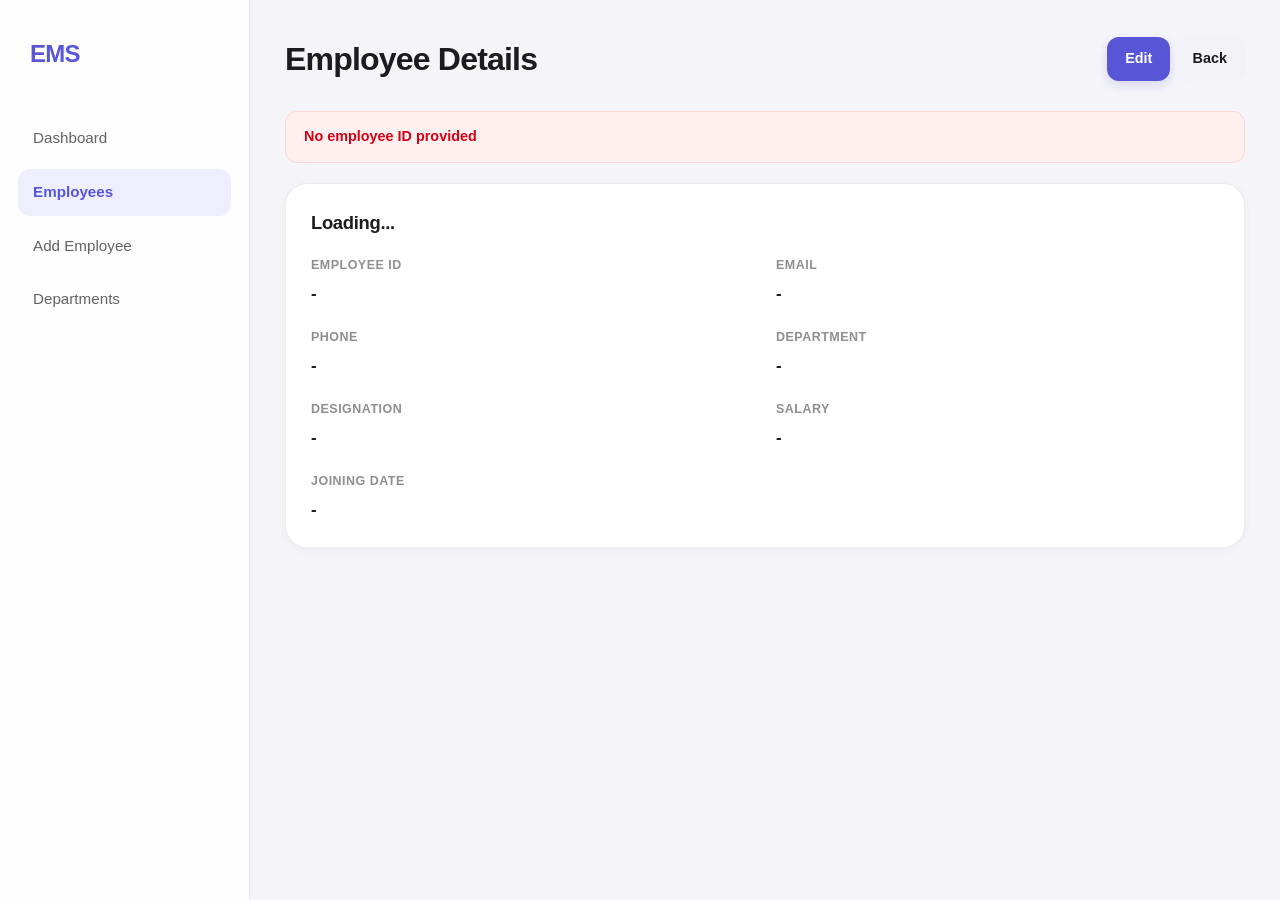
<file: target/classes/static/employee-details.html>
<!DOCTYPE html>
<html lang="en">
<head>
    <meta charset="UTF-8">
    <meta name="viewport" content="width=device-width, initial-scale=1.0">
    <title>Employee Details - Employee Management System</title>
    <link rel="stylesheet" href="css/style.css">
</head>
<body>
<div class="layout">
    <aside class="sidebar">
        <h2 class="logo">EMS</h2>
        <nav>
            <a href="index.html">Dashboard</a>
            <a href="employees.html" class="active">Employees</a>
            <a href="employee-form.html">Add Employee</a>
            <a href="departments.html">Departments</a>
        </nav>
    </aside>

    <main class="content">
        <div class="page-header">
            <h1>Employee Details</h1>
            <div>
                <a id="editLink" href="employees.html" class="btn btn-primary">Edit</a>
                <a href="employees.html" class="btn btn-secondary">Back</a>
            </div>
        </div>

        <div id="message" class="message hidden"></div>

        <section class="card">
            <h2 id="fullName">Loading...</h2>
            <div class="details-grid">
                <div><div class="label">Employee ID</div><div class="value" id="empId">-</div></div>
                <div><div class="label">Email</div><div class="value" id="empEmail">-</div></div>
                <div><div class="label">Phone</div><div class="value" id="empPhone">-</div></div>
                <div><div class="label">Department</div><div class="value" id="empDepartment">-</div></div>
                <div><div class="label">Designation</div><div class="value" id="empDesignation">-</div></div>
                <div><div class="label">Salary</div><div class="value" id="empSalary">-</div></div>
                <div><div class="label">Joining Date</div><div class="value" id="empJoiningDate">-</div></div>
            </div>
        </section>
    </main>
</div>

<script src="js/api.js"></script>
<script src="js/employee-details.js"></script>
</body>
</html>
</file>
<file: target/classes/static/css/style.css>
:root {
/* Theme Colors */
--primary: #5856d6;
--primary-dark: #4543bd;
--primary-light: #eeeeff;

--bg: #f5f5f9;
--card: #ffffff;

--text: #1c1c1e;
--muted: #8e8e93;

--success: #34c759;
--danger: #ff3b30;
--warning: #ff9500;

--border: #e5e5ea;

/* Shadows */
--shadow-sm: 0 2px 8px rgba(0, 0, 0, 0.04);
--shadow-md: 0 8px 24px rgba(0, 0, 0, 0.06);
--shadow-lg: 0 16px 40px rgba(0, 0, 0, 0.10);

/* Radius */
--radius-sm: 10px;
--radius-md: 16px;
--radius-lg: 22px;

--transition: all 0.25s ease;
}

/* ---------- Global Reset ---------- */

* {
  margin: 0;
  padding: 0;
  box-sizing: border-box;
  }

html {
scroll-behavior: smooth;
}

body {
font-family: -apple-system, BlinkMacSystemFont, "SF Pro Display",
"Segoe UI", Roboto, Arial, sans-serif;

background: var(--bg);
color: var(--text);

font-size: 15px;
line-height: 1.5;

-webkit-font-smoothing: antialiased;
}

button,
input,
select,
textarea {
font: inherit;
}

button {
cursor: pointer;
}

a {
color: var(--primary);
text-decoration: none;
transition: var(--transition);
}

/* ---------- Main Layout ---------- */

.layout {
display: flex;
min-height: 100vh;
}

/* ---------- Sidebar ---------- */

.sidebar {
width: 250px;
min-width: 250px;

background: rgba(255, 255, 255, 0.85);
backdrop-filter: blur(20px);
-webkit-backdrop-filter: blur(20px);

border-right: 1px solid var(--border);

padding: 28px 18px;

display: flex;
flex-direction: column;

position: sticky;
top: 0;
height: 100vh;
z-index: 50;
}

.logo {
font-size: 1.5rem;
font-weight: 750;
letter-spacing: -0.8px;
color: var(--primary);

padding: 8px 12px;
margin-bottom: 35px;
}

.sidebar nav {
display: flex;
flex-direction: column;
gap: 7px;
}

.sidebar nav a {
display: flex;
align-items: center;

padding: 12px 15px;

border-radius: 12px;

color: #636366;
font-weight: 500;
font-size: 0.95rem;

transition: var(--transition);
}

.sidebar nav a:hover {
background: #f2f2f7;
color: var(--primary);
transform: translateX(3px);
}

.sidebar nav a.active {
background: var(--primary-light);
color: var(--primary);
font-weight: 650;
}

/* ---------- Main Content ---------- */

.content {
flex: 1;
min-width: 0;

padding: 35px;

max-width: 1700px;
margin: 0 auto;
}

.page-header {
display: flex;
justify-content: space-between;
align-items: center;
flex-wrap: wrap;
gap: 16px;

margin-bottom: 28px;
}

.page-header h1 {
font-size: clamp(1.5rem, 3vw, 2rem);
font-weight: 750;
letter-spacing: -0.8px;
}

.page-header p {
color: var(--muted);
margin-top: 5px;
}

/* ---------- Cards ---------- */

.card {
background: var(--card);

border: 1px solid rgba(229, 229, 234, 0.7);
border-radius: var(--radius-lg);

padding: 25px;

box-shadow: var(--shadow-sm);

margin-bottom: 24px;

transition: var(--transition);
}

.card:hover {
box-shadow: var(--shadow-md);
}

.card h2 {
font-size: 1.15rem;
font-weight: 700;
letter-spacing: -0.3px;

margin-bottom: 20px;
}

/* ---------- Dashboard Statistics ---------- */

.stats {
display: grid;
grid-template-columns: repeat(auto-fit, minmax(210px, 1fr));
gap: 20px;

margin-bottom: 25px;
}

.stat-card {
background: var(--card);

padding: 24px;

border-radius: var(--radius-lg);
border: 1px solid var(--border);

box-shadow: var(--shadow-sm);

transition: var(--transition);
}

.stat-card:hover {
transform: translateY(-5px);
box-shadow: var(--shadow-md);
}

.stat-card h3 {
color: var(--muted);

font-size: 0.9rem;
font-weight: 550;
}

.stat-card p {
font-size: 2.3rem;
font-weight: 750;

letter-spacing: -1px;

margin-top: 10px;
color: var(--primary);
}

/* ---------- Tables ---------- */

.table-wrapper {
width: 100%;
overflow-x: auto;

border-radius: var(--radius-md);
-webkit-overflow-scrolling: touch;
}

table {
width: 100%;
border-collapse: collapse;
min-width: 600px;
}

th,
td {
text-align: left;

padding: 15px 16px;

border-bottom: 1px solid var(--border);
white-space: nowrap;
}

th {
background: #f8f8fa;

font-size: 0.78rem;
font-weight: 700;

color: var(--muted);

text-transform: uppercase;
letter-spacing: 0.5px;
}

td {
font-size: 0.9rem;
color: #3a3a3c;
}

tbody tr {
transition: var(--transition);
}

tbody tr:hover {
background: #f8f8ff;
}

tbody tr:last-child td {
border-bottom: none;
}

.empty {
text-align: center;
color: var(--muted);
padding: 30px;
}

/* ---------- Buttons ---------- */

.btn {
display: inline-flex;
justify-content: center;
align-items: center;
gap: 7px;

border: none;
outline: none;

padding: 11px 18px;

border-radius: 12px;

font-size: 0.9rem;
font-weight: 600;

cursor: pointer;
text-decoration: none;

transition: var(--transition);
}

.btn-primary {
background: var(--primary);
color: #fff;

box-shadow: 0 4px 12px rgba(88, 86, 214, 0.2);
}

.btn-primary:hover {
background: var(--primary-dark);
transform: translateY(-2px);
box-shadow: 0 6px 16px rgba(88, 86, 214, 0.3);
}

.btn-secondary {
background: #f2f2f7;
color: var(--text);
}

.btn-secondary:hover {
background: #e5e5ea;
}

.btn-danger {
background: #fff0ef;
color: var(--danger);
}

.btn-danger:hover {
background: var(--danger);
color: white;
}

.btn-small {
padding: 7px 12px;
font-size: 0.8rem;
border-radius: 9px;
}

/* ---------- Forms ---------- */

.form-grid {
display: grid;
grid-template-columns: repeat(2, minmax(0, 1fr));
gap: 20px;
}

.form-group {
min-width: 0;
}

.form-group label {
display: block;

margin-bottom: 8px;

font-size: 0.88rem;
font-weight: 650;
color: #3a3a3c;
}

.form-group.full {
grid-column: 1 / -1;
}

input,
select,
textarea {
width: 100%;

padding: 13px 15px;

background: #f9f9fb;

border: 1px solid var(--border);
border-radius: 12px;

font-size: 0.93rem;
color: var(--text);

outline: none;

transition: var(--transition);
}

input::placeholder,
textarea::placeholder {
color: #aeaeb2;
}

input:hover,
select:hover,
textarea:hover {
border-color: #c7c7cc;
}

input:focus,
select:focus,
textarea:focus {
background: #fff;
border-color: var(--primary);

box-shadow: 0 0 0 4px rgba(88, 86, 214, 0.12);
}

textarea {
resize: vertical;
min-height: 100px;
}

.form-actions {
margin-top: 25px;

display: flex;
flex-wrap: wrap;
gap: 12px;
}

/* ---------- Search Bar ---------- */

.search-bar {
display: flex;
align-items: center;
gap: 12px;

margin-bottom: 20px;
flex-wrap: wrap;
}

.search-bar input {
flex: 1;
min-width: 200px;
}

/* ---------- Details Page ---------- */

.details-grid {
display: grid;
grid-template-columns: repeat(2, minmax(0, 1fr));
gap: 22px;
}

.details-grid .label {
color: var(--muted);

font-size: 0.78rem;
font-weight: 650;

text-transform: uppercase;
letter-spacing: 0.5px;
}

.details-grid .value {
font-size: 1.05rem;
font-weight: 650;

margin-top: 6px;
overflow-wrap: anywhere;
}

/* ---------- Status Messages ---------- */

.message {
padding: 14px 18px;

border-radius: 12px;
margin-bottom: 20px;

font-size: 0.9rem;
font-weight: 550;
}

.message.success {
background: #e9f9ed;
color: #248a3d;
border: 1px solid #c8eed1;
}

.message.error {
background: #fff0ef;
color: #d70015;
border: 1px solid #ffd5d2;
}

.hidden {
display: none !important;
}

/* ---------- Modal ---------- */

.modal {
position: fixed;
inset: 0;

background: rgba(0, 0, 0, 0.4);

backdrop-filter: blur(7px);
-webkit-backdrop-filter: blur(7px);

display: flex;
align-items: center;
justify-content: center;

padding: 20px;
z-index: 1000;
}

.modal-box {
background: rgba(255, 255, 255, 0.96);

border: 1px solid rgba(255, 255, 255, 0.7);
border-radius: 22px;

padding: 28px;

max-width: 440px;
width: 100%;

box-shadow: var(--shadow-lg);

animation: modalAppear 0.25s ease;
}

.modal-box h3 {
font-size: 1.25rem;
margin-bottom: 12px;
}

.modal-actions {
display: flex;
justify-content: flex-end;
flex-wrap: wrap;
gap: 10px;

margin-top: 25px;
}

@keyframes modalAppear {
from {
opacity: 0;
transform: translateY(12px) scale(0.97);
}

to {
opacity: 1;
transform: translateY(0) scale(1);
}
}

/* ---------- Scrollbar ---------- */

::-webkit-scrollbar {
width: 8px;
height: 8px;
}

::-webkit-scrollbar-track {
background: transparent;
}

::-webkit-scrollbar-thumb {
background: #d1d1d6;
border-radius: 20px;
}

::-webkit-scrollbar-thumb:hover {
background: #aeaeb2;
}

/* ---------- Tablet Responsive ---------- */

@media (max-width: 1024px) {
.sidebar {
width: 210px;
min-width: 210px;
}

.content {
padding: 25px;
}

.stats {
grid-template-columns: repeat(2, minmax(0, 1fr));
}
}

/* ---------- Mobile Responsive ---------- */

@media (max-width: 768px) {

.layout {
flex-direction: column;
}

.sidebar {
position: relative;

```
width: 100%;
min-width: 100%;
height: auto;

padding: 14px 16px;

border-right: none;
border-bottom: 1px solid var(--border);
```

}

.logo {
font-size: 1.25rem;
margin-bottom: 12px;
padding: 5px;
}

.sidebar nav {
flex-direction: row;
flex-wrap: nowrap;

```
gap: 8px;

overflow-x: auto;
padding-bottom: 5px;
```

}

.sidebar nav a {
white-space: nowrap;
padding: 9px 13px;
font-size: 0.85rem;
}

.sidebar nav a:hover {
transform: none;
}

.content {
width: 100%;
padding: 20px 16px;
}

.page-header {
align-items: flex-start;
}

.page-header h1 {
font-size: 1.5rem;
}

.card {
padding: 18px;
border-radius: 16px;
}

.stats {
grid-template-columns: repeat(2, minmax(0, 1fr));
gap: 12px;
}

.stat-card {
padding: 17px;
}

.stat-card p {
font-size: 1.8rem;
}

.form-grid,
.details-grid {
grid-template-columns: 1fr;
gap: 16px;
}

.form-group.full {
grid-column: auto;
}

.search-bar {
flex-direction: column;
align-items: stretch;
}

.search-bar input {
min-width: 100%;
}

.search-bar .btn {
width: 100%;
}
}

/* ---------- Small Mobile Devices ---------- */

@media (max-width: 480px) {

body {
font-size: 14px;
}

.content {
padding: 16px 12px;
}

.page-header {
flex-direction: column;
align-items: stretch;
}

.page-header .btn {
width: 100%;
}

.stats {
grid-template-columns: 1fr;
}

.stat-card {
padding: 20px;
}

.card {
padding: 16px;
}

.form-actions {
flex-direction: column;
}

.form-actions .btn {
width: 100%;
}

.modal-box {
padding: 22px 18px;
}

.modal-actions {
flex-direction: column-reverse;
}

.modal-actions .btn {
width: 100%;
}
}

/* ---------- Accessibility ---------- */

@media (prefers-reduced-motion: reduce) {
*,
*::before,
*::after {
scroll-behavior: auto !important;
animation-duration: 0.01ms !important;
transition-duration: 0.01ms !important;
}
}
</file>
